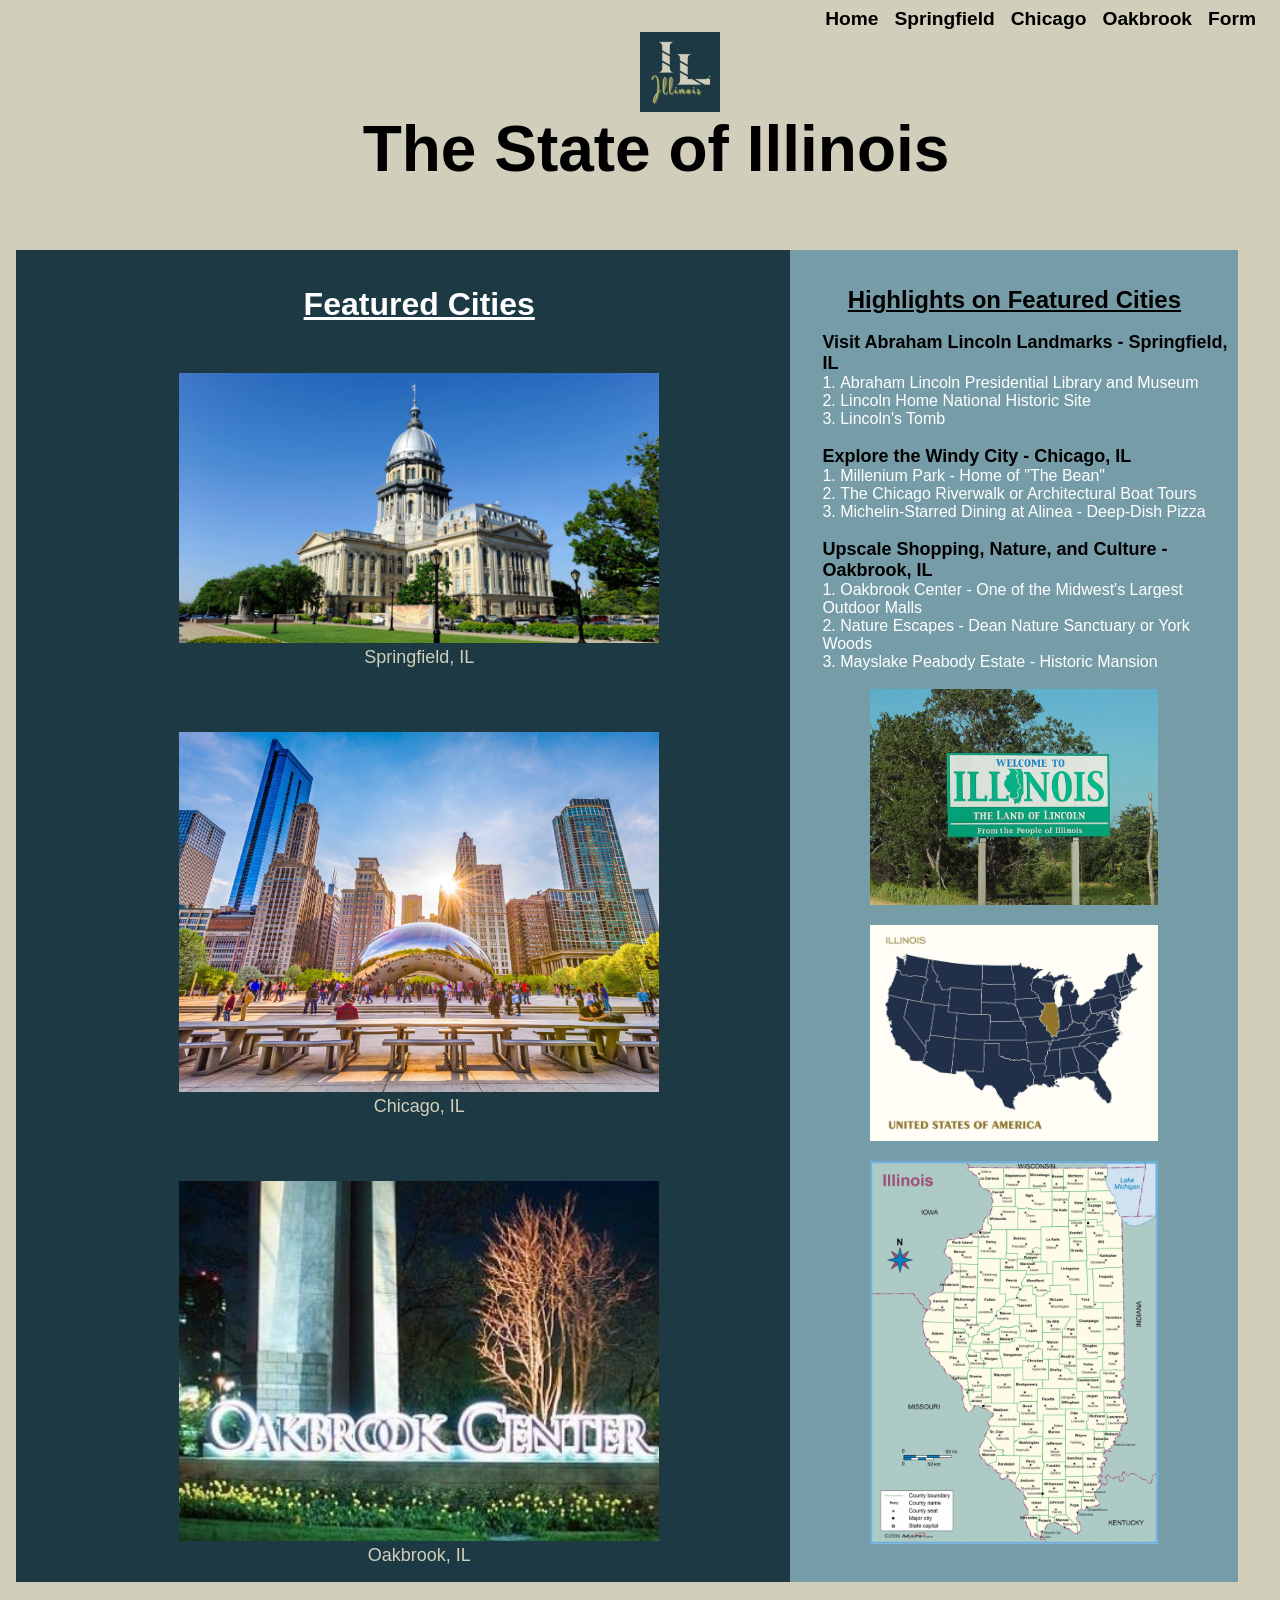
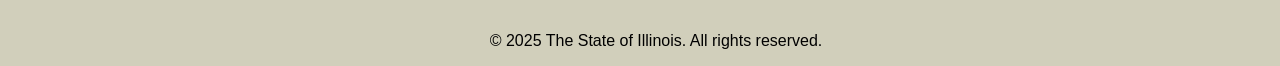
<file: index.html>
<!DOCTYPE html> 
<html lang="en">
    <head>
        <meta charset="UTF-8">
        <meta name="viewport" content="width=device-width, initial-scale=1.0">
        <title>ILLINOIS</title>

        <!-- CSS -->
        <link rel="stylesheet" href="styles.css">
    </head>
    <body>
        <!-- NAVIGATIONAL MENU -->
        <nav>
            <a href="index.html">Home</a>
            <a href="springfield.html">Springfield</a>
            <a href="chicago.html">Chicago</a>
            <a href="oakbrook.html">Oakbrook</a>
            <a href="form.html">Form</a>
        </nav>

        <!-- HEADER CONTENT -->
        <header>
            <!-- Logo and State Name -->
                <img src="img/illinois-logo.png" alt="Illinois Logo">
                <br><br>
                <h1>The State of Illinois</h1>
        </header>
        
        <!-- MAIN CONTENT -->
        <main>
            <!-- Section Content: Featured Cities -->
            <section>
                <br><br>
                <h2>Featured Cities</h2>
                <br>
                <!-- Images with Captions of Featured Cities -->
                <figure>
                    <img src="img/il-capitol.jpg" alt="Illinois State Capitol">
                    <figcaption>Springfield, IL</figcaption>
                </figure>
                <figure>
                    <img src="img/the-bean.jpg" alt="Chicago's The Bean">
                    <figcaption>Chicago, IL</figcaption>
                </figure>
                <figure>
                    <img src="img/oakbrook-center.jpeg" alt="Oakbrook Center">
                    <figcaption>Oakbrook, IL</figcaption>
                </figure>
            </section>
            
            <!-- Aside Content: Highlights on Featured Cities -->
            <aside>
                <br><br>
                <h3>Highlights on Featured Cities</h3>
                <br>
                <!-- Quick Highlights on Springfield, IL -->
                <h4>Visit Abraham Lincoln Landmarks - Springfield, IL</h4>
                <ol>
                    <li>Abraham Lincoln Presidential Library and Museum</li>
                    <li>Lincoln Home National Historic Site</li>
                    <li>Lincoln's Tomb</li>
                </ol>
                <br>
                <!-- Quick Highlights on Chicago, IL -->
                <h4>Explore the Windy City - Chicago, IL</h4>
                <ol>
                    <li>Millenium Park - Home of "The Bean"</li>
                    <li>The Chicago Riverwalk or Architectural Boat Tours</li>
                    <li>Michelin-Starred Dining at Alinea - Deep-Dish Pizza</li>
                </ol>
                <br>
                <!-- Quick Highlights on Oakbrook, IL -->
                <h4>Upscale Shopping, Nature, and Culture - Oakbrook, IL</h4>
                <ol>
                    <li>Oakbrook Center - One of the Midwest's Largest Outdoor Malls</li>
                    <li>Nature Escapes - Dean Nature Sanctuary or York Woods</li>
                    <li>Mayslake Peabody Estate - Historic Mansion</li>
                </ol>
                <br>
                <!-- Images Representing Illinois-->
                <img src="img/illinois-sign.jpg" alt="Illinois Welcome Sign">
                <br>
                <img src="img/usa-map.jpg" alt="USA Map">
                <br>
                <img src="img/illinois-county-map.jpg" alt="Illinois County Map">
            </aside>
            <br>
        </main>
        
        <!-- FOOTER / Copyright -->
        <footer>
            <br>
            <p>&copy; 2025 The State of Illinois. All rights reserved.</p>
        </footer>
    </body>
</html>
</file>
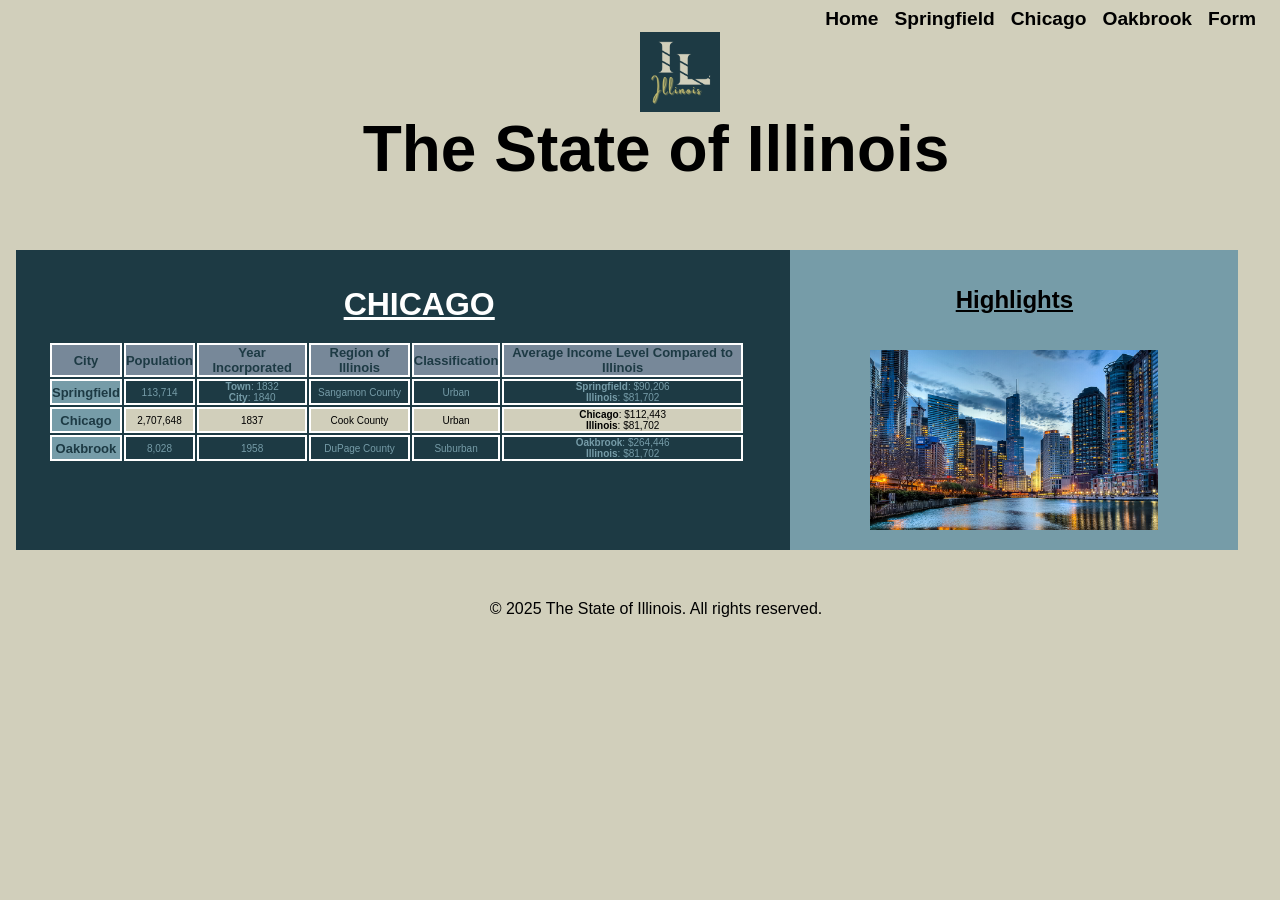
<file: chicago.html>
<!DOCTYPE html> 
<html lang="en">
    <head>
        <meta charset="UTF-8">
        <meta name="viewport" content="width=device-width, initial-scale=1.0">
        <title>ILLINOIS | Chicago</title>

        <!-- CSS -->
        <link rel="stylesheet" href="styles.css">
    </head>
    <body>
        <!-- NAVIGATIONAL MENU -->
        <nav>
            <a href="index.html">Home</a>
            <a href="springfield.html">Springfield</a>
            <a href="chicago.html">Chicago</a>
            <a href="oakbrook.html">Oakbrook</a>
            <a href="form.html">Form</a>
        </nav>

        <!-- HEADER -->
        <header>
            <!-- Logo and State Name -->
                <img src="img/illinois-logo.png" alt="Illinois Logo">
                <br><br>
                <h1>The State of Illinois</h1>
        </header>
        <main>
            <!-- A section about Chicago, IL-->
            <section>
                <br><br>
                <h2>CHICAGO</h2>
                <br>
                <table>
                    <tr>
                        <th>City</th>
                        <th>Population</th>
                        <th>Year Incorporated</th>
                        <th>Region of Illinois</th>
                        <th>Classification</th>
                        <th>Average Income Level Compared to Illinois</th>
                    </tr>
                    <tr>
                        <th scope="row" class="cityname">Springfield</th>
                        <td>113,714</td>
                        <td><b>Town</b>: 1832 <br> <b>City</b>: 1840</td>
                        <td>Sangamon County</td>
                        <td>Urban</td>
                        <td><b>Springfield</b>: $90,206 <br> <b>Illinois</b>: $81,702</td>
                    </tr>
                    <tr class="chicago">
                        <th scope="row" class="cityname">Chicago</th>
                        <td>2,707,648</td>
                        <td>1837</td>
                        <td>Cook County</td>
                        <td>Urban</td>
                        <td><b>Chicago</b>: $112,443 <br> <b>Illinois</b>: $81,702</td>
                    </tr>
                    <tr>
                        <th scope="row" class="cityname">Oakbrook</th>
                        <td>8,028</td>
                        <td>1958</td>
                        <td>DuPage County</td>
                        <td>Suburban</td>
                        <td><b>Oakbrook</b>: $264,446 <br> <b>Illinois</b>: $81,702</td>
                    </tr>
                </table>
            </section>
            
            <!-- Aside Content: Images of Chicago, IL -->
            <aside>
                <br><br>
                <h3>Highlights</h3>
                <br>
                <br>
                <img src="img/chicago.jpg" alt="Chicago, IL">
            </aside>
            <br>
        </main>
        
        <!-- FOOTER / Copyright -->
        <footer>
            <br>
            <p>&copy; 2025 The State of Illinois. All rights reserved.</p>
        </footer>
    </body>
</html>
</file>
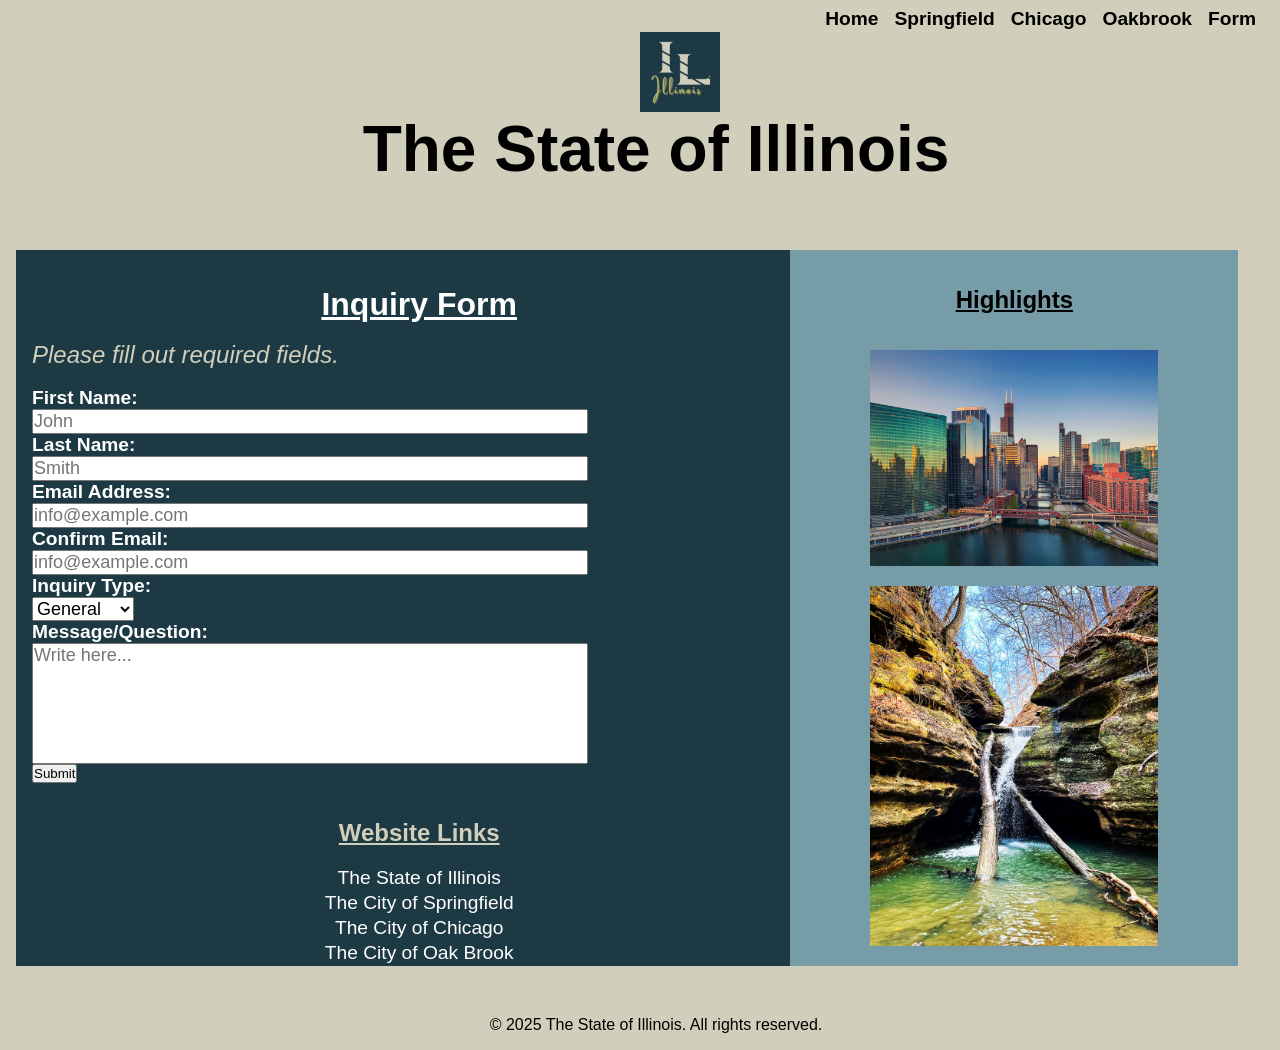
<file: form.html>
<!DOCTYPE html> 
<html lang="en">
    <head>
        <meta charset="UTF-8">
        <meta name="viewport" content="width=device-width, initial-scale=1.0">
        <title>ILLINOIS | Form</title>

        <!-- CSS -->
        <link rel="stylesheet" href="styles.css">
    </head>
    <body>
        <!-- NAVIGATIONAL MENU -->
        <nav>
            <a href="index.html" rel="noopener noreferrer">Home</a>
            <a href="springfield.html" rel="noopener noreferrer">Springfield</a>
            <a href="chicago.html" rel="noopener noreferrer">Chicago</a>
            <a href="oakbrook.html" rel="noopener noreferrer">Oakbrook</a>
            <a href="form.html" rel="noopener noreferrer">Form</a>
        </nav>

        <!-- HEADER -->
        <header>
            <!-- Logo and State Name -->
            <img src="img/illinois-logo.png" alt="Illinois Logo">
            <br><br>
            <h1>The State of Illinois</h1>
        </header>

        <!-- MAIN CONTENT -->
        <main>

            <!-- Web Form -->
            <section>
            <br><br>
                <h2>Inquiry Form</h2>
                <br>
                <form onsubmit="return matchingEmails()">
                    <p>Please fill out required fields.</p>
                    <br>
                    <label for="first-name">First Name:</label>
                    <br>
                    <input type="text" id="first-name" name="first-name" placeholder="John" required>
                    <br>
                    <label for="last-name">Last Name:</label>
                    <br>
                    <input type="text" id="last-name" name="last-name" placeholder="Smith" required>
                    <br>
                    <label for="email">Email Address:</label>
                    <br>
                    <input type="email" id="email" name="email" placeholder="info@example.com" required>
                    <br>
                    <label for="confirmEmail">Confirm Email:</label>
                    <br>
                    <input type="email" id="confirmEmail" name="confirmEmail" placeholder="info@example.com" required>
                    <br>
                    <label for="inquiry-type">Inquiry Type:</label>
                    <br>
                    <select id="inquiry-type" name="inquiry-type" required>
                        <option value="general">General</option>
                        <option value="feedback">Feedback</option>
                        <option value="support">Support</option>
                    </select>
                    <br>
                    <label for="message">Message/Question:</label>
                    <br>
                    <input type="text" id="message" name="message" placeholder="Write here..." required>
                    <br>
                    <button type="submit" id="Submit">Submit</button>
                </form>
                <br><br>
                
                <!-- Website Links to Illinois and its Cities -->
                <h3>Website Links</h3>
                <br>
                <ul>
                    <li><a href="https://www.illinois.gov/" target="_blank" rel="noopener noreferrer">The State of Illinois</a></li>
                    <li><a href="https://www.springfield.il.us/" target="_blank" rel="noopener noreferrer">The City of Springfield</a></li>
                    <li><a href="https://www.chicago.gov/city/en.html/" target="_blank" rel="noopener noreferrer">The City of Chicago</a></li>
                    <li><a href="https://oak-brook.org/" target="_blank" rel="noopener noreferrer">The City of Oak Brook</a></li>
                </ul>
            </section>
            
            <!-- Aside Content: Images of Locations in Illinois -->
            <aside>
                <br><br>
                <h3>Highlights</h3>
                <br>
                <br>
                <img src="img/chicago-illinois.jpg" alt="Chicago, IL">
                <br>
                <img src="img/starved-rock.jpg" alt="Starved Rock State Park">
            </aside>
        </main>
        
        
        <!-- FOOTER / Copyright -->
        <footer>
            <br>
            <p>&copy; 2025 The State of Illinois. All rights reserved.</p>
        </footer>

        <!-- SCRIPT -->
        <script>
            function matchingEmails () {
                const email = document.getElementById("email").value;
                const confirmEmail = document.getElementById("confirmEmail").value;

                if (email != confirmEmail) {
                    alert("The email addresses do not match.");
                    return false;
                }
                return true;
            }
        </script>
    </body>
</html>
</file>
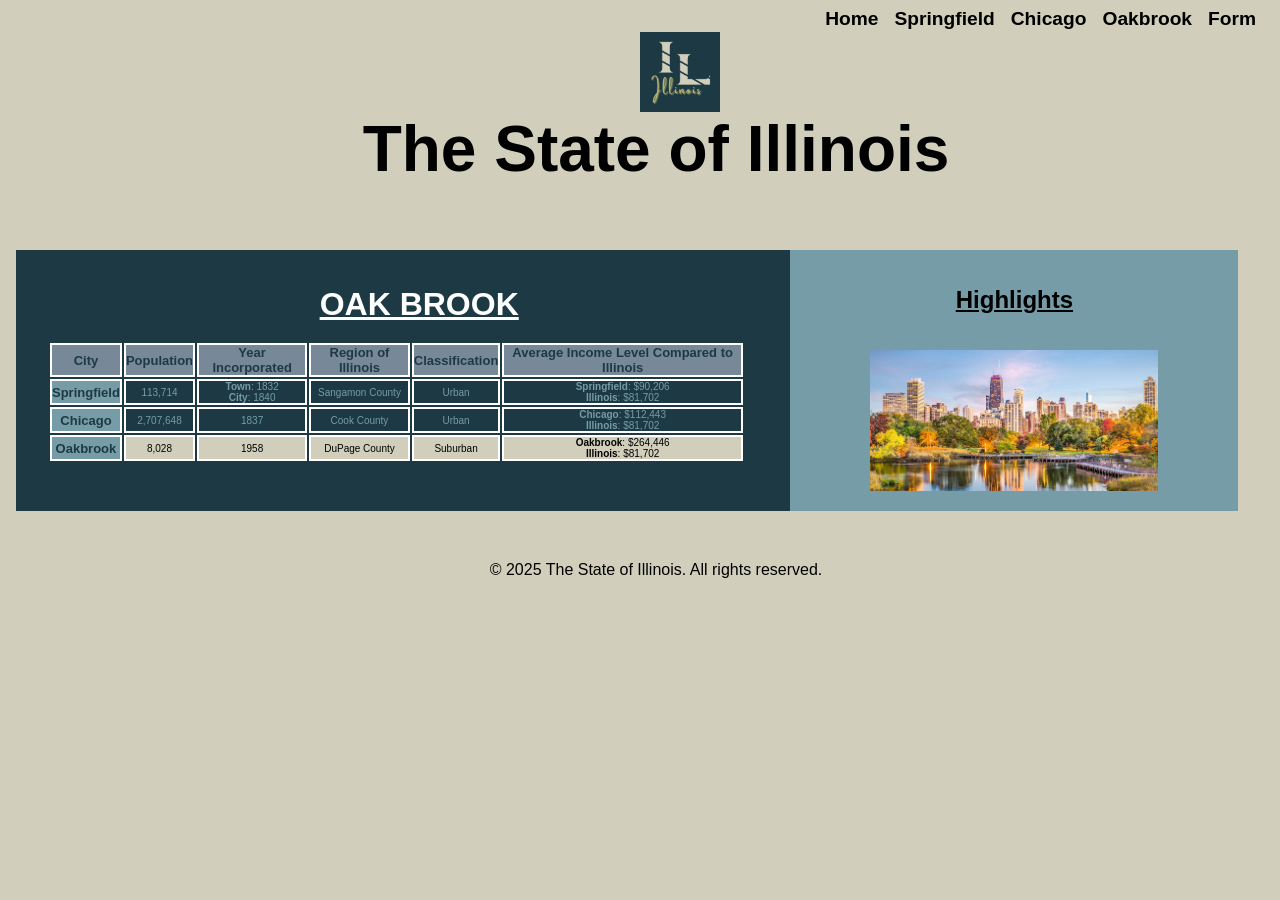
<file: oakbrook.html>
<!DOCTYPE html> 
<html lang="en">
    <head>
        <meta charset="UTF-8">
        <meta name="viewport" content="width=device-width, initial-scale=1.0">
        <title>ILLINOIS | Oak Brook</title>

        <!-- CSS -->
        <link rel="stylesheet" href="styles.css">
    </head>
    <body>

        <!-- NAVIGATIONAL MENU -->
        <nav>
            <a href="index.html">Home</a>
            <a href="springfield.html">Springfield</a>
            <a href="chicago.html">Chicago</a>
            <a href="oakbrook.html">Oakbrook</a>
            <a href="form.html">Form</a>
        </nav>

        <!-- HEADER CONTENT -->
        <header>
            <!-- Logo and State Name -->
                <img src="img/illinois-logo.png" alt="Illinois Logo">
                <br><br>
                <h1>The State of Illinois</h1>
        </header>

        <!-- MAIN CONTENT -->
        <main>
            <!-- A section about Oak Brook, IL-->
            <section>
                <br><br>
                <h2>OAK BROOK</h2>
                <br>
                <table>
                    <tr>
                        <th>City</th>
                        <th>Population</th>
                        <th>Year Incorporated</th>
                        <th>Region of Illinois</th>
                        <th>Classification</th>
                        <th>Average Income Level Compared to Illinois</th>
                    </tr>
                    <tr>
                        <th scope="row" class="cityname">Springfield</th>
                        <td>113,714</td>
                        <td><b>Town</b>: 1832 <br> <b>City</b>: 1840</td>
                        <td>Sangamon County</td>
                        <td>Urban</td>
                        <td><b>Springfield</b>: $90,206 <br> <b>Illinois</b>: $81,702</td>
                    </tr>
                    <tr>
                        <th scope="row" class="cityname">Chicago</th>
                        <td>2,707,648</td>
                        <td>1837</td>
                        <td>Cook County</td>
                        <td>Urban</td>
                        <td><b>Chicago</b>: $112,443 <br> <b>Illinois</b>: $81,702</td>
                    </tr>
                    <tr class="oakbrook">
                        <th scope="row" class="cityname">Oakbrook</th>
                        <td>8,028</td>
                        <td>1958</td>
                        <td>DuPage County</td>
                        <td>Suburban</td>
                        <td><b>Oakbrook</b>: $264,446 <br> <b>Illinois</b>: $81,702</td>
                    </tr>
                </table>
            </section>
            
            <!-- Aside Content: Images of Oak Brook, IL -->
            <aside>
                <br><br>
                <h3>Highlights</h3>
                <br>
                <br>
                <img src="img/oakbrook.png" alt="Oak Brook, IL">
            </aside>
            <br>
        </main>
        
        <!-- FOOTER / Copyright -->
        <footer>
            <br>
            <p>&copy; 2025 The State of Illinois. All rights reserved.</p>
        </footer>
    </body>
</html>
</file>
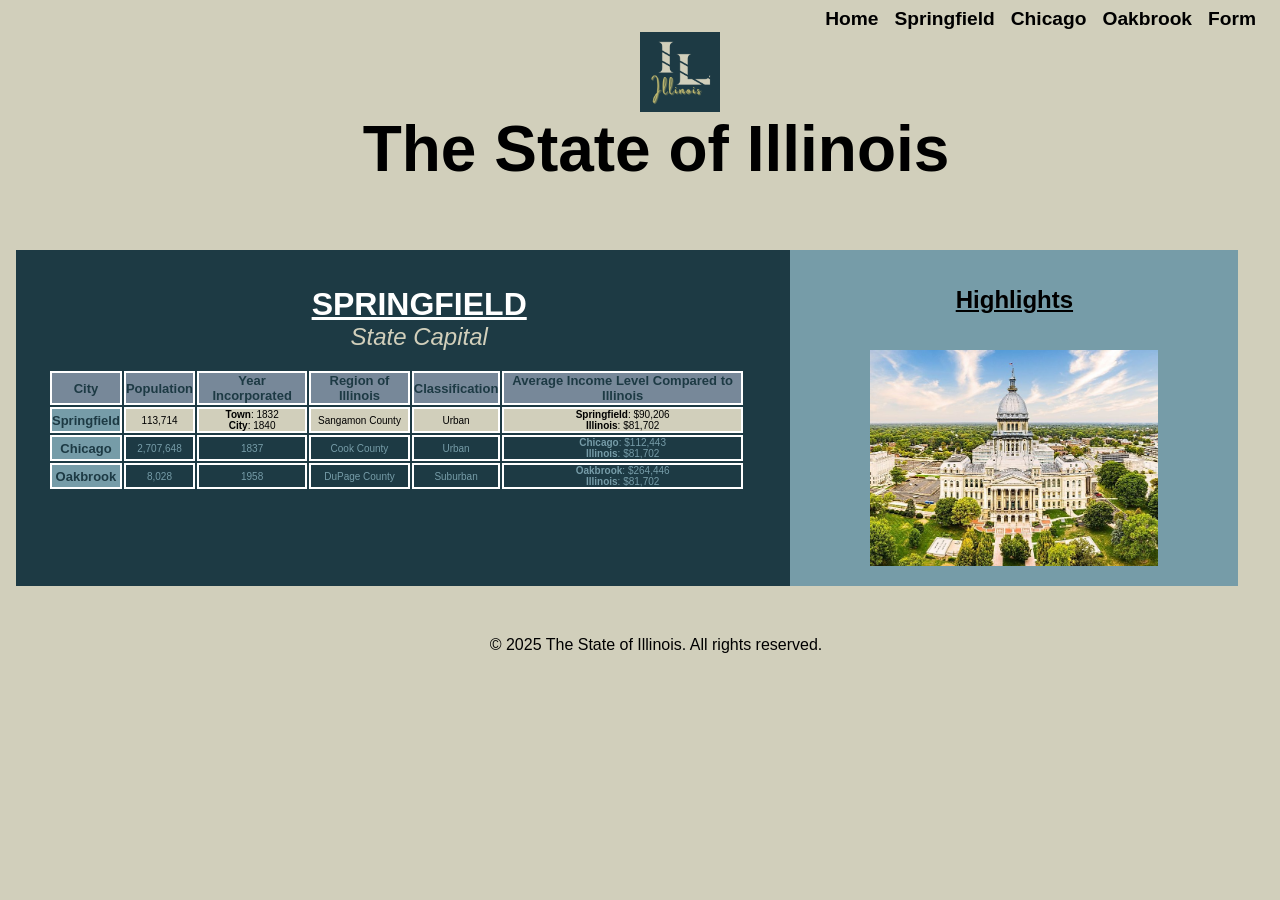
<file: springfield.html>
<!DOCTYPE html> 
<html lang="en">
    <head>
        <meta charset="UTF-8">
        <meta name="viewport" content="width=device-width, initial-scale=1.0">
        <title>ILLINOIS | Springfield</title>

        <!-- CSS -->
        <link rel="stylesheet" href="styles.css">
    </head>
    <body>
        <!-- NAVIGATIONAL MENU -->
        <nav>
            <a href="index.html">Home</a>
            <a href="springfield.html">Springfield</a>
            <a href="chicago.html">Chicago</a>
            <a href="oakbrook.html">Oakbrook</a>
            <a href="form.html">Form</a>
        </nav>

        <!-- HEADER CONTENT -->
        <header>
            <!-- Logo and State Name -->
                <img src="img/illinois-logo.png" alt="Illinois Logo">
                <br><br>
                <h1>The State of Illinois</h1>
        </header>

        <!-- MAIN CONTENT -->
        <main>
            <!-- A section about Springfield, IL-->
            <section>
                <br><br>
                <h2>SPRINGFIELD</h2>
                <p>State Capital</p>
                <br>
                <table>
                    <tr>
                        <th>City</th>
                        <th>Population</th>
                        <th>Year Incorporated</th>
                        <th>Region of Illinois</th>
                        <th>Classification</th>
                        <th>Average Income Level Compared to Illinois</th>
                    </tr>
                    <tr class="springfield">
                        <th scope="row" class="cityname">Springfield</th>
                        <td>113,714</td>
                        <td><b>Town</b>: 1832 <br> <b>City</b>: 1840</td>
                        <td>Sangamon County</td>
                        <td>Urban</td>
                        <td><b>Springfield</b>: $90,206 <br> <b>Illinois</b>: $81,702</td>
                    </tr>
                    <tr>
                        <th scope="row" class="cityname">Chicago</th>
                        <td>2,707,648</td>
                        <td>1837</td>
                        <td>Cook County</td>
                        <td>Urban</td>
                        <td><b>Chicago</b>: $112,443 <br> <b>Illinois</b>: $81,702</td>
                    </tr>
                    <tr>
                        <th scope="row" class="cityname">Oakbrook</th>
                        <td>8,028</td>
                        <td>1958</td>
                        <td>DuPage County</td>
                        <td>Suburban</td>
                        <td><b>Oakbrook</b>: $264,446 <br> <b>Illinois</b>: $81,702</td>
                    </tr>
                </table>
            </section>
            
            <!-- Aside Content: Images of Springfield, IL -->
            <aside>
                <br><br>
                <h3>Highlights</h3>
                <br>
                <br>
                <img src="img/springfield-illinois.jpg" alt="Springfield, IL">
            </aside>
            <br>
        </main>
        
        <!-- FOOTER / Copyright -->
        <footer>
            <br>
            <p>&copy; 2025 The State of Illinois. All rights reserved.</p>
        </footer>
    </body>
</html>
</file>
<file: styles.css>
:root {
    --darkteal: #1d3a44;
    --beige: #d1cfbb;
    --grayyellow: #c2ba6f;
    --lightblue: #769ca8;
}


/* RESET */
* {
    box-sizing: border-box;
    margin: 0;
    padding: 0;
}


/* CLEAR */
.clear {
    float: none;
    width: 100%;
}


/* BODY */
body {
    margin: 0;
    padding: 0;
    text-align: center;
    background-color: var(--beige);
    font-family: Arial, Helvetica, sans-serif;
}

body a:hover {
    opacity: 0.6;
    color: gray;
}


/* NAVIGATIONAL LINKS */
nav {
    margin: 0;
    padding: 0.5rem;
    display: flex;
    background-color: var(--beige);
    justify-content: right;
}

nav a {
    padding: 0rem 1rem 0rem 0rem;
    margin: 0;
    color: black;
    text-decoration: none;
    font-weight: bolder;
    font-size: larger;
}


/* HEADER */
header {
    background-color: var(--beige);
    display:block;
    font-size: xx-large;
    padding-bottom: 2rem;
}

header img {
    position: absolute;
    top: 2rem;
    width: 5rem;
    height: auto;
}

header h1 {
    padding-left: 2rem;
    font-weight: bolder;
}


/* MAIN */
main {
    display: flex;
    flex-direction: row;
    overflow: hidden;
}


/* SECTION */
section {
    background-color: var(--darkteal);
    padding: 0 1rem 1rem 1rem;
    width: 63%;
    margin: 0;
    float: left;
    position: relative;
    top: 2rem;
    left: 1rem;
}

section h2 {
    font-size: xx-large;
    color: white;
    text-decoration: underline;
}

section h3 {
    color: var(--beige);
    text-decoration: underline;
    font-size: x-large;
}

section img {
    width: 30rem;
    height: auto;
}

section figure {
    margin: 0;
    padding: 2rem;
}

section figcaption {
    color: var(--beige);
    font-size: large;
}

section p {
    color: var(--beige);
    font-size: x-large;
    font-style: italic;
}

section ul {
    list-style-type: none;
}

section li {
    padding: 0.1rem;
}

section a {
    color: white;
    text-decoration: none;
    font-size: larger;
}

table {
    position: relative;
    left: 1rem;
    max-width: 90%;
}

th {
    color: var(--darkteal);
    font-size: small;
    border: 2px solid white;
    margin: 0;
    background-color: lightslategrey;
}

td {
    color: var(--lightblue);
    font-size: x-small;
    border: 2px solid white;
    margin: 0;
}

.cityname {
    background-color: var(--lightblue);
    color: var(--darkteal);
}

.springfield td {
    background-color: var(--beige);
    color: black;
}

.chicago td {
    background-color: var(--beige);
    color: black;
}

.oakbrook td {
    background-color: var(--beige);
    color: black;
}


/* FORM */
form {
    text-align: left;
}

form label {
    color: white;
    font-weight: bolder;
    font-size: larger;
    padding: 0 0.5rem 2rem 0;
}

form input {
    font-size: large;
    padding-right: 20rem;
}

form select {
    font-size: large;
}

#message {
    padding-bottom: 6rem;
    padding-right: 20rem;
}

#first-name {
    margin-left: 0;
}

#last-name {
    margin-left: 0;
}

#confirm-email {
    margin-left: 0;
}

#inquiry-type {
    margin-left: 0;
}

/* ASIDE */
aside {
    background-color: var(--lightblue);
    list-style-position: inside;
    float: right;
    width: 35%;
    margin: 0;
    position: relative;
    top: 2rem;
    right: 1rem;
    padding-bottom: 2rem;
}

aside ol {
    margin: 0;
    list-style-position: inside;
    text-align: left;
}

aside li {
    text-align: left;
    padding-left: 2rem;
    padding-right: 2rem;
    color: white;
}

aside h3 {
    font-size: x-large;
    text-decoration: underline;
}

aside h4 {
    text-align: left;
    padding-left: 2rem;
    font-size: large;
}

aside img {
    max-width: 18rem;
    padding-bottom: 1rem;
    padding-top: 0;
}


/* FOOTER */
footer {
    margin: 1rem;
    width: 100%;
}

footer p {
    color: black;
    padding-top: 1rem;
    margin: 0;
}
</file>
